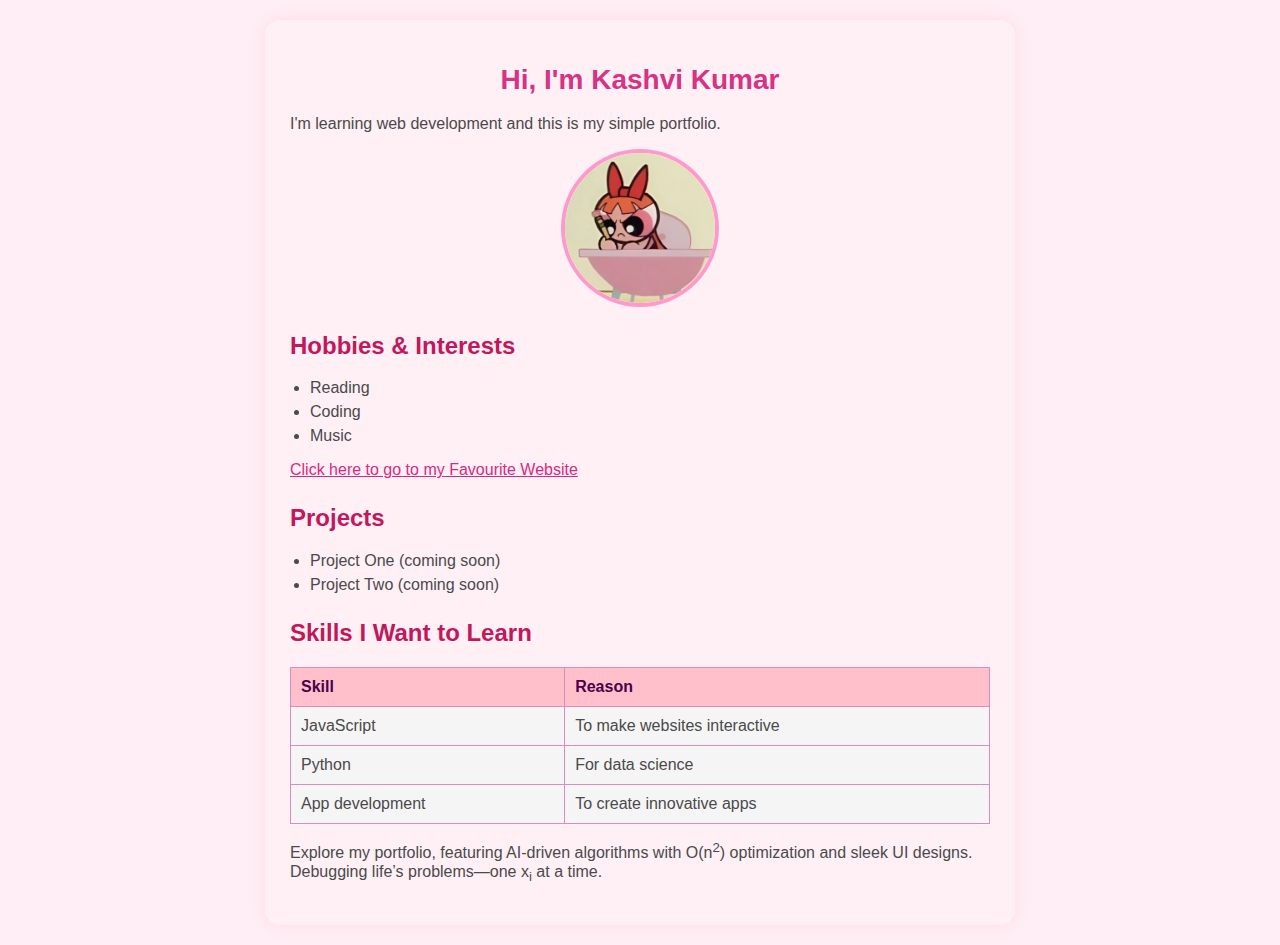
<file: week1/index.html>
<!DOCTYPE html>
<html>
<head>
    <meta charset="UTF-8">
    <title>My Portfolio</title>
    <link rel="stylesheet" href="styles.css">
</head>
<body>
    <div class="container">
        <h1>Hi, I'm Kashvi Kumar</h1>
        <p>I'm learning web development and this is my simple portfolio.</p>

        <img src="profile.jpg" alt="My Profile Picture" class="profile">

        <h2>Hobbies & Interests</h2>
        <ul>
            <li>Reading</li>
            <li>Coding</li>
            <li>Music</li>
        </ul>

        <a href="https://youtube.com">Click here to go to my Favourite Website</a>

        <h2>Projects</h2>
        <ul>
            <li>Project One (coming soon)</li>
            <li>Project Two (coming soon)</li>
        </ul>

        <h2>Skills I Want to Learn</h2>
        <table>
            <tr>
                <th>Skill</th>
                <th>Reason</th>
            </tr>
            <tr>
                <td>JavaScript</td>
                <td>To make websites interactive</td>
            </tr>
            <tr>
                <td>Python</td>
                <td>For data science</td>
            </tr>
            <tr>
                <td>App development</td>
                <td>To create innovative apps</td>
            </tr>
        </table>
        <p>
            Explore my portfolio, featuring AI-driven algorithms with O(n<sup>2</sup>) optimization and sleek UI designs.
            Debugging life’s problems—one x<sub>i</sub> at a time.
        </p>
    </div>
</body>
</html>
</file>
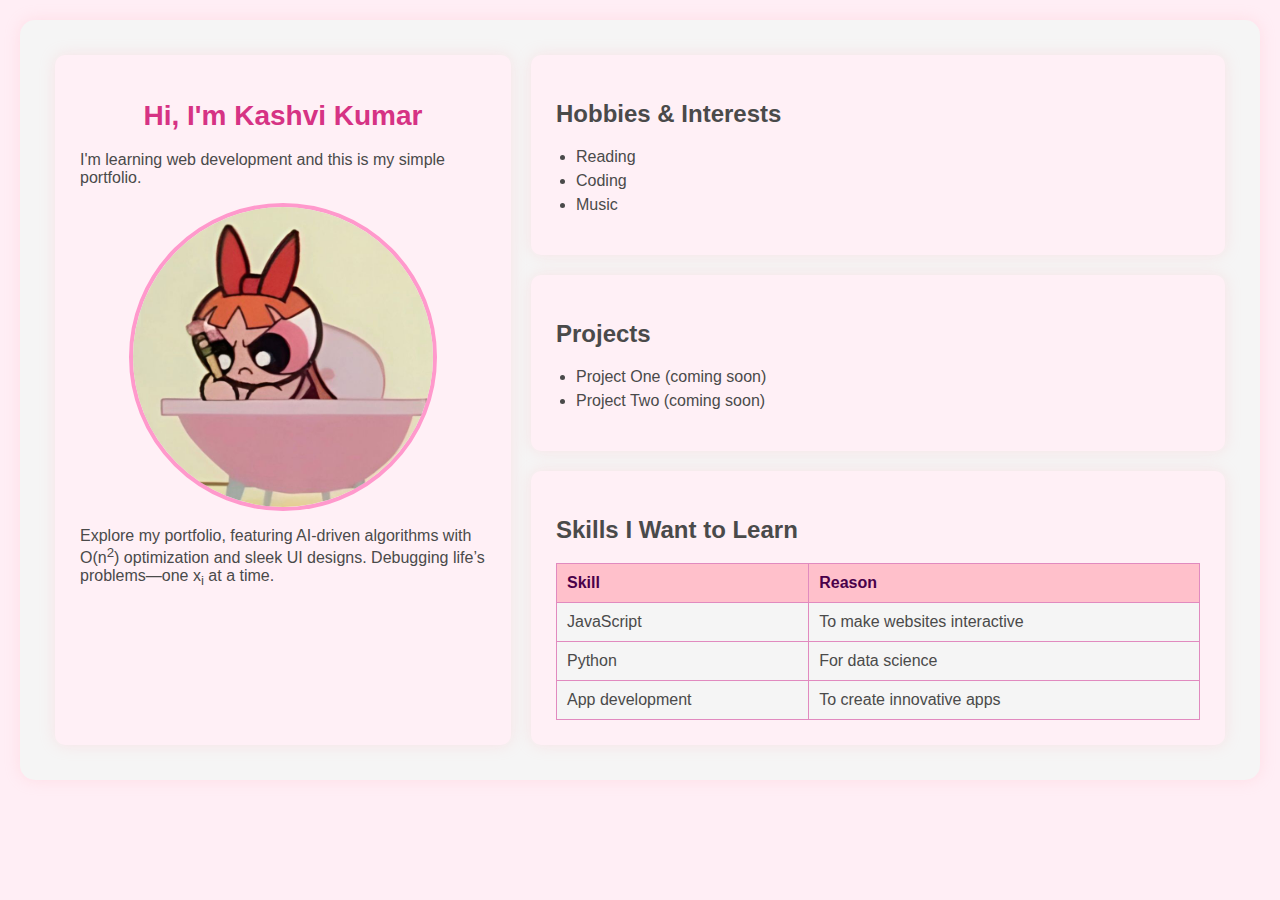
<file: week2/Without Tailwind CSS/index.html>
<!DOCTYPE html>
<html lang="en">
<head>
    <meta charset="UTF-8">
    <meta name="viewport" content="width=device-width, initial-scale=1.0">
    <title>My Portfolio</title>
    <link rel="stylesheet" href="styles.css">
</head>
<body>
    <div class="grid_container">
        <div class="flex_container">
            <h1>Hi, I'm Kashvi Kumar</h1>
            <p>I'm learning web development and this is my simple portfolio.</p>

            <img src="profile.jpg" alt="My Profile Picture" class="profile">
            <p>
            Explore my portfolio, featuring AI-driven algorithms with O(n<sup>2</sup>) optimization and sleek UI designs.
            Debugging life’s problems—one x<sub>i</sub> at a time.
            </p>
        </div>
        <div class="flex_container">
            <h2>Hobbies & Interests</h2>
            <ul>
                <li>Reading</li>
                <li>Coding</li>
                <li>Music</li>
            </ul>
        </div>
        <div class="flex_container">
            <h2>Projects</h2>
            <ul>
                <li>Project One (coming soon)</li>
                <li>Project Two (coming soon)</li>
            </ul>
        </div>
        <div class="flex_container">
            <h2>Skills I Want to Learn</h2>
        <table>
            <tr>
                <th>Skill</th>
                <th>Reason</th>
            </tr>
            <tr>
                <td>JavaScript</td>
                <td>To make websites interactive</td>
            </tr>
            <tr>
                <td>Python</td>
                <td>For data science</td>
            </tr>
            <tr>
                <td>App development</td>
                <td>To create innovative apps</td>
            </tr>
        </table>
        </div>         
         
    </div>
</body>
</html>
</file>
<file: week1/styles.css>
body {
    font-family: 'Segoe UI', sans-serif;
    background-color: #ffeef5;
    color: #4a4a4a;
    margin: 0;
    padding: 20px;
}

.container {
    max-width: 700px;
    margin: auto;
    background-color: #fff0f6;
    padding: 25px;
    border-radius: 15px;
    box-shadow: 0 0 15px rgba(255, 182, 193, 0.3);
}

h1 {
    color: #d63384;
    font-size: 28px;
    text-align: center;
}

h2 {
    color: #c2185b;
    margin-top: 25px;
}

a:link {
    color: #da2881;
}

.profile {
    width: 150px;
    height: 150px;
    border-radius: 50%;
    display: block;
    margin: 15px auto;
    border: 4px solid #ff99cc;
}

ul {
    padding-left: 20px;
}

li {
    margin-bottom: 6px;
}

table {
    width: 100%;
    border-collapse: collapse;
    margin-top: 10px;
}

th, td {
    border: 1px solid #e18abf;
    padding: 10px;
    text-align: left;
    background-color: whitesmoke;
}

th {
    background-color: #ffc0cb;
    color: #4a004a;
}
</file>
<file: week2/Without Tailwind CSS/styles.css>
body {
    font-family:Verdana, Geneva, Tahoma, sans-serif ;
    background-color: #ffeef5;
    color: #4a4a4a;
    margin: 0;
    padding: 20px;
}

.grid_container {
    display:grid;
    margin: auto;
    background-color: whitesmoke;
    padding: 25px;
    border-radius: 15px;
    box-shadow: 0 0 15px rgba(255, 182, 193, 0.3);
    grid-template-columns: 1fr 1.5fr;
    


}   

h1 {
    color: #d63384;
    font-size: 28px;
    justify-self: center;
    margin-top: 20px;

    
}

.profile {
    width: 300px;
    height: auto;
    border-radius: 50%;
    display: block;
    margin: 15px auto;
    border: 4px solid #ff99cc;
}

p {
    align-self: first baseline;
}

.flex_container{
    background-color: #fff0f6;
    margin: 10px;
    border-radius: 10px;
    padding: 25px;
    box-shadow: 0 0 15px rgba(255, 182, 193, 0.3);
    
}

.flex_container:nth-of-type(1){
    grid-row:1/span 3;
    
}

table {
    width: 100%;
    border-collapse: collapse;
    margin-top: 10px;
}

th, td {
    border: 1px solid #e18abf;
    padding: 10px;
    text-align: left;
    background-color: whitesmoke;
}

th {
    background-color: #ffc0cb;
    color: #4a004a;
}

ul {
    padding-left: 20px;
}

li {
    margin-bottom: 6px;
}
</file>
